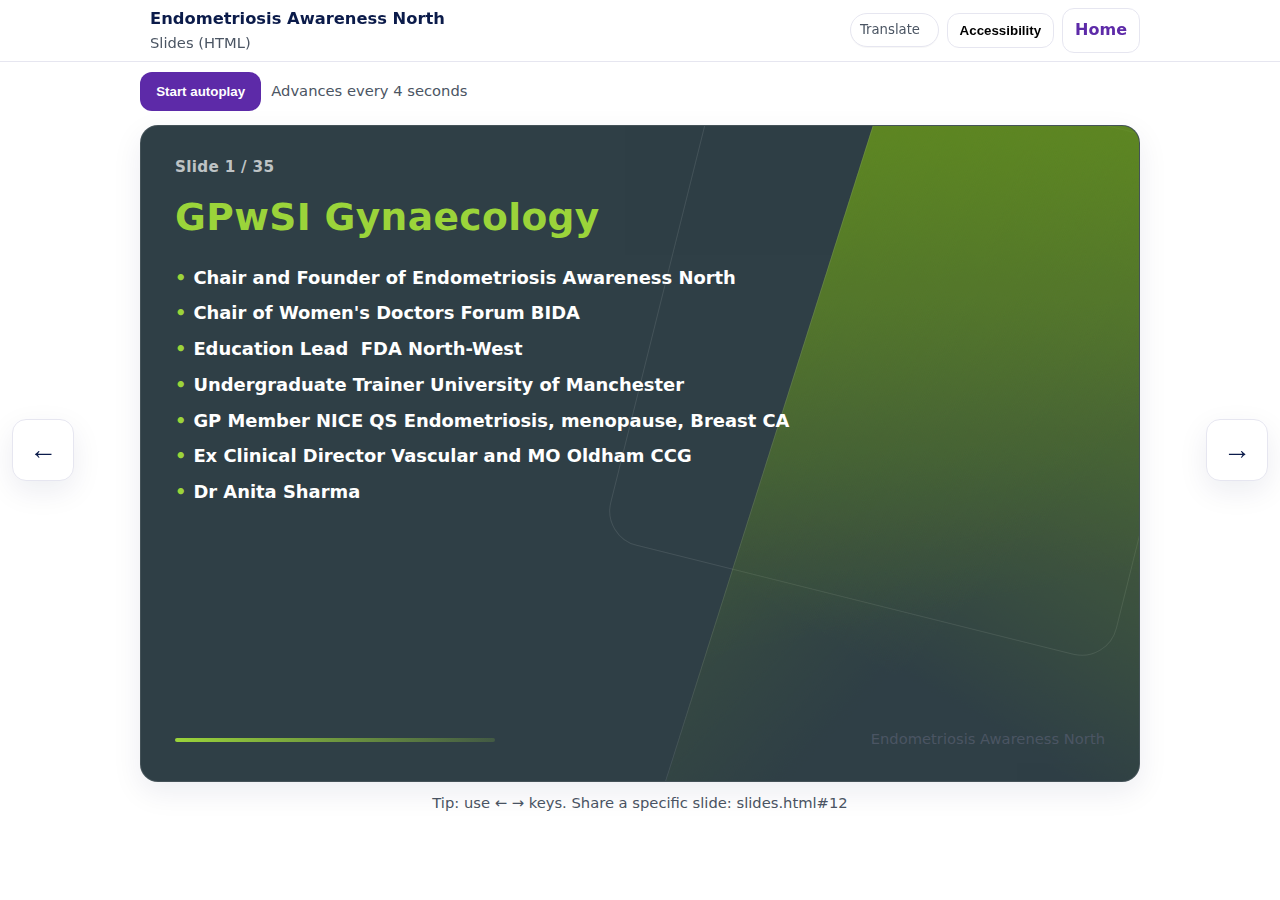
<file: slides.html>
<!doctype html>
<html lang="en" data-theme="light">
<head>
  <meta charset="utf-8" />
  <meta name="viewport" content="width=device-width,initial-scale=1" />
  <title>Slides — Endometriosis Awareness North</title>
  <link rel="stylesheet" href="styles.css" />
  <style>
  .topbar{
    position:sticky; top:0; z-index:60;
    background: color-mix(in srgb, var(--bg) 92%, transparent);
    backdrop-filter: blur(10px);
    border-bottom:1px solid var(--border);
  }
  .topbar .row{ display:flex; align-items:center; justify-content:space-between; gap:12px; padding:10px 0; }
  .deck{ padding: 14px 0 26px; }

  .slide{ display:none; }
  .slide.is-active{ display:block; }

  :root{
    --ppt-green: #7fb21a;
    --ppt-green-dark: #5e8f12;
    --ppt-slate: #2f3f46;
    --ppt-white: #ffffff;
    --ppt-text: #111111;
  }

  .slide-card{
    position:relative;
    background: var(--ppt-white);
    color: var(--ppt-text);
    border: 1px solid #dfe6da;
    border-radius: 18px;
    padding: 30px 34px;
    box-shadow: var(--shadow);
    max-width: 1060px;
    margin: 0 auto;
    min-height: 595px;
    overflow:hidden;
    display:flex;
    flex-direction:column;
  }

  .slide-card::after{
    content:"";
    position:absolute;
    top:-80px; right:-140px;
    width: 520px; height: 900px;
    background:
      linear-gradient(120deg, rgba(127,178,26,.20), rgba(127,178,26,0) 55%),
      linear-gradient(160deg, rgba(94,143,18,.45), rgba(94,143,18,0) 60%),
      linear-gradient(200deg, rgba(127,178,26,.55), rgba(127,178,26,0) 70%);
    transform: skewX(-10deg) rotate(8deg);
    border-left: 1px solid rgba(0,0,0,.08);
    opacity:.95;
    pointer-events:none;
  }

  .slide-card::before{
    content:"";
    position:absolute;
    inset:-40px -40px auto auto;
    width: 520px; height: 520px;
    border: 1px solid rgba(0,0,0,.06);
    transform: rotate(14deg);
    border-radius: 36px;
    pointer-events:none;
  }

  .slide-top{ display:flex; align-items:center; justify-content:space-between; gap:10px; margin:0 0 10px; position:relative; z-index:1; }
  .slide-num{ font-weight:800; color: rgba(0,0,0,.55); font-size:.95rem; letter-spacing:.02em; }

  .slide-card h2{
    margin: 6px 0 18px;
    font-size: clamp(1.6rem, 3vw, 2.35rem);
    letter-spacing: .01em;
    line-height: 1.12;
    color: var(--ppt-green);
    position:relative; z-index:1;
  }

  .slide-card p, .slide-card ul{ position:relative; z-index:1; }
  .slide-card p{ font-size:1.12rem; max-width:74ch; margin:0 0 14px; }
  .slide-card ul{ padding-left:0; margin:0; font-size:1.12rem; max-width:78ch; list-style:none; }
  .slide-card li{ margin:.5rem 0; padding-left:1.15rem; position:relative; font-weight:650; }
  .slide-card li::before{ content:"•"; position:absolute; left:0; color:var(--ppt-green); font-weight:900; }

  .slide-footer{
    margin-top:auto;
    padding-top: 16px;
    display:flex;
    align-items:center;
    justify-content:space-between;
    gap:10px;
    color: rgba(0,0,0,.55);
    font-size: .95rem;
    position:relative; z-index:1;
  }
  .slide-footer .line{
    flex:1; height:4px; border-radius:999px;
    background: linear-gradient(90deg, var(--ppt-green), rgba(127,178,26,.10));
    max-width: 320px;
  }

  .slide[data-slide="1"] .slide-card{
    background: var(--ppt-slate);
    color:#ffffff;
    border-color: rgba(255,255,255,.10);
  }
  .slide[data-slide="1"] .slide-card::after{
    border-left-color: rgba(255,255,255,.10);
    background:
      linear-gradient(120deg, rgba(127,178,26,.25), rgba(127,178,26,0) 55%),
      linear-gradient(160deg, rgba(94,143,18,.60), rgba(94,143,18,0) 60%),
      linear-gradient(200deg, rgba(127,178,26,.70), rgba(127,178,26,0) 70%);
  }
  .slide[data-slide="1"] .slide-card::before{ border-color: rgba(255,255,255,.10); }
  .slide[data-slide="1"] .slide-num{ color: rgba(255,255,255,.70); }
  .slide[data-slide="1"] h2{ color:#9bd43a; }
  .slide[data-slide="1"] p, .slide[data-slide="1"] li{ color:#ffffff; font-weight:700; }
  .slide[data-slide="1"] li::before{ color:#9bd43a; }
  .slide[data-slide="1"] .slide-footer{ color: rgba(255,255,255,.70); }
  .slide[data-slide="1"] .slide-footer .line{ background: linear-gradient(90deg, #9bd43a, rgba(155,212,58,.18)); }

  .controls{ display:flex; gap:10px; justify-content:center; flex-wrap:wrap; margin:14px 0 0; align-items:center; }
  .jump{ display:inline-flex; align-items:center; gap:8px; padding:.55rem .75rem; border-radius:12px; border:1px solid var(--border); background: color-mix(in srgb, var(--bg) 92%, #fff); }
  .jump label{ font-weight:800; color: var(--muted); font-size:.95rem; }
  .jump input{ width:72px; padding:.45rem .55rem; border-radius:10px; border:1px solid var(--border); background: transparent; color: var(--fg); font: inherit; }
  .kbdhint{ text-align:center; margin-top:10px; color: var(--muted); font-size:.92rem; }

  @media (max-width: 900px){ .slide-card{ padding: 22px 18px; min-height: 540px; } }
  @media (max-width: 640px){
    .topbar .row{ flex-wrap:wrap; }
    .pill{ width:100%; justify-content:space-between; }
    .jump input{ width:64px; }
    .slide-card{ min-height: 520px; }
  }

  /* Thinner top bar */
  .topbar .row{ padding: 6px 0; }
  .nav-actions{ display:flex; align-items:center; gap:8px; flex-wrap:wrap; justify-content:flex-end; }
  .nav-actions .pill{ padding:.35rem .55rem; }
  .nav-actions .btn{ padding:.55rem .75rem; }

  /* Autoplay control under navbar */
  .autoplay-bar{ display:flex; align-items:center; justify-content:flex-start; gap:10px; padding:10px 0 0; }
  @media (max-width: 640px){ .autoplay-bar{ flex-wrap:wrap; padding:8px 0 0; } }

  /* Side arrows fixed */
  .side-arrow{
    position: fixed;
    top: 50%;
    transform: translateY(-50%);
    z-index: 70;
    border: 1px solid var(--border);
    background: color-mix(in srgb, var(--bg) 88%, #fff);
    color: var(--fg);
    border-radius: 14px;
    padding: 14px 16px;
    font-size: 28px;
    cursor: pointer;
    box-shadow: var(--shadow);
  }
  .side-arrow.left{ left: 12px; }
  .side-arrow.right{ right: 12px; }
  .side-arrow:hover{ background: color-mix(in srgb, var(--brand) 7%, transparent); }
  .side-arrow:focus{ outline:3px solid var(--accent); outline-offset:2px; }
  @media (max-width: 520px){
    .side-arrow{ padding: 10px 12px; font-size: 22px; }
    .side-arrow.left{ left: 6px; }
    .side-arrow.right{ right: 6px; }
  }

  /* Modal */
  .modal-backdrop{
    position: fixed; inset: 0;
    background: rgba(0,0,0,.55);
    z-index: 90;
  }
  .modal{
    position: fixed; inset: 0;
    z-index: 100;
    display: grid;
    place-items: center;
    padding: 18px;
  }
  .modal-card{
    width: min(520px, 100%);
    background: var(--bg);
    color: var(--fg);
    border: 1px solid var(--border);
    border-radius: 18px;
    box-shadow: 0 24px 70px rgba(0,0,0,.25);
    overflow: hidden;
  }
  .modal-head{
    display:flex; align-items:center; justify-content:space-between;
    gap:10px;
    padding: 12px 14px;
    border-bottom: 1px solid var(--border);
    background: color-mix(in srgb, var(--bg) 92%, #fff);
  }
  .modal-head h3{ margin:0; font-size: 1.05rem; }
  .modal-body{ padding: 14px; display:grid; gap:12px; }
  .field{ display:grid; gap:6px; }
  .field select, .field input[type="range"]{ width:100%; }
  .field select{
    padding: .55rem .6rem;
    border-radius: 12px;
    border: 1px solid var(--border);
    background: transparent;
    color: var(--fg);
    font: inherit;
  }
  .toggles label{ display:flex; align-items:center; gap:10px; }
  .row{ display:flex; align-items:center; gap:10px; flex-wrap:wrap; }

</style>
</head>
<body>
<a class="skip-link" href="#deck">Skip to slides</a>
<div id="a11y-live" aria-live="polite" style="position:absolute;left:-9999px;top:auto;width:1px;height:1px;overflow:hidden;"></div>

<header class="topbar">
  <div class="wrap">
    <div class="row">
      <a class="brand" href="index.html">
        <span class="brand-badge" aria-hidden="true"></span>
        <div>
          <strong>Endometriosis Awareness North</strong>
          <div class="small">Slides (HTML)</div>
        </div>
      </a>

      <div class="nav-actions">
  <div class="pill" aria-label="Translate these slides">
    <span class="label">Translate</span>
    <span id="google_translate_element" aria-label="Google translate selector"></span>
  </div>
  <button class="btn" id="openA11y" type="button" aria-haspopup="dialog" aria-controls="a11yModal">Accessibility</button>
  <a class="btn" href="index.html">Home</a>
</div></div>
    </div>
  </div>
</header>

<!-- Autoplay (global slide control) -->
<div class="wrap autoplay-bar" aria-label="Slide autoplay controls">
  <button class="btn primary" id="autoBtn" type="button">Start autoplay</button>
  <span class="small">Advances every 4 seconds</span>
</div>

<!-- Side navigation (always visible) -->
<button class="side-arrow left" id="prevBtn" type="button" aria-label="Previous slide">←</button>
<button class="side-arrow right" id="nextBtn" type="button" aria-label="Next slide">→</button>

<!-- Accessibility modal (translation stays in the top bar) -->
<div class="modal-backdrop" id="a11yBackdrop" hidden></div>
<div class="modal" id="a11yModal" role="dialog" aria-modal="true" aria-labelledby="a11yTitle" hidden>
  <div class="modal-card">
    <div class="modal-head">
      <h3 id="a11yTitle">Accessibility</h3>
      <button class="btn" id="closeA11y" type="button" aria-label="Close accessibility panel">Close</button>
    </div>

    <div class="modal-body">
      <div class="field">
        <label for="themeSelect"><b>Theme</b></label>
        <select id="themeSelect" aria-label="Select theme">
          <option value="light">Light (purple/yellow)</option>
          <option value="dark">Dark</option>
          <option value="contrast">High contrast</option>
          <option value="dyslexia">Dyslexia (warm)</option>
        </select>
      </div>

      <div class="field">
        <label for="fontSizeRange"><b>Text size</b> <span class="small" id="fontSizeLabel">100%</span></label>
        <input id="fontSizeRange" type="range" min="90" max="150" step="5" value="100" />
      </div>

      <div class="field toggles">
        <label><input id="toggleReduceMotion" type="checkbox" /> Reduce motion</label>
        <label><input id="toggleUnderline" type="checkbox" /> Underline links</label>
        <label><input id="toggleReadable" type="checkbox" /> Readable mode</label>
      </div>
    </div>
  </div>
</div>


<main id="deck" class="wrap deck">
  <section class="slide" data-slide="1" aria-roledescription="slide" aria-label="Slide 1 of 35">
  <div class="slide-card">
    <div class="slide-top">
      <div class="slide-num">Slide 1 / 35</div>
    </div>
    <h2>GPwSI Gynaecology</h2>
    <ul>
<li>Chair and Founder of Endometriosis Awareness  North</li>
<li>Chair of Women's Doctors Forum BIDA</li>
<li>Education Lead  FDA North-West</li>
<li>Undergraduate Trainer University of Manchester</li>
<li>GP Member NICE QS Endometriosis, menopause, Breast CA</li>
<li>Ex Clinical Director Vascular and MO Oldham CCG</li>
<li>Dr Anita Sharma</li>
</ul>
    <div class="slide-footer" aria-hidden="true">
      <div class="line"></div>
      <div class="small">Endometriosis Awareness North</div>
    </div>
  </div>
</section>

<section class="slide" data-slide="2" aria-roledescription="slide" aria-label="Slide 2 of 35">
  <div class="slide-card">
    <div class="slide-top">
      <div class="slide-num">Slide 2 / 35</div>
    </div>
    <h2>MISSION STATEMENT</h2>
    <ul>
<li>ENDOMETRIOSIS     AWARENESS</li>
<li>NORTH CHARITY</li>
</ul>
    <div data-images="true" style="margin-top:14px; display:flex; justify-content:center;">
      <img src="slide%20images/slide2.png" alt="Slide 2 image 1" loading="lazy" style="max-width:100%; max-height:410px; width:auto; height:auto; border-radius:12px; border:1px solid rgba(0,0,0,.08); box-shadow:0 10px 24px rgba(0,0,0,.10);"/>
    </div>


    <div class="slide-footer" aria-hidden="true">
      <div class="line"></div>
      <div class="small">Endometriosis Awareness North</div>
    </div>
  </div>
</section>

<section class="slide" data-slide="3" aria-roledescription="slide" aria-label="Slide 3 of 35">
  <div class="slide-card">
    <div class="slide-top">
      <div class="slide-num">Slide 3 / 35</div>
    </div>
    <h2>Women’s Health Strategy for England Published</h2>
    <ul>
<li>December 2021</li>
<li>PROMOTE GOOD HEALTH</li>
<li>PREVENT NEGATIVE HEALTH OUTCOME</li>
<li>RESTORE HEALTH &WELL BEING</li>
</ul>
    <div data-images="true" style="margin-top:14px; display:flex; justify-content:center;">
      <img src="slide%20images/slide%203.jpg" alt="Slide 3 image 1" loading="lazy" style="max-width:100%; max-height:410px; width:auto; height:auto; border-radius:12px; border:1px solid rgba(0,0,0,.08); box-shadow:0 10px 24px rgba(0,0,0,.10);"/>
    </div>


    <div class="slide-footer" aria-hidden="true">
      <div class="line"></div>
      <div class="small">Endometriosis Awareness North</div>
    </div>
  </div>
</section>

<section class="slide" data-slide="4" aria-roledescription="slide" aria-label="Slide 4 of 35">
  <div class="slide-card">
    <div class="slide-top">
      <div class="slide-num">Slide 4 / 35</div>
    </div>
    <h2>ENDOMETRIOSIS:</h2>
    <ul>
<li>Is a condition characterized by the presence</li>
<li>of</li>
<li>TISSUE RESEMBLING ENDOMETRIUM</li>
<li>OUTSIDE OF THE UTERUS</li>
<li>WHAT</li>
<li>IS</li>
<li>ENDOMETRIOSIS</li>
</ul>
    <div data-images="true" style="margin-top:14px; display:flex; justify-content:center;">
      <img src="slide%20images/slide%204.png" alt="Slide 4 image 1" loading="lazy" style="max-width:100%; max-height:410px; width:auto; height:auto; border-radius:12px; border:1px solid rgba(0,0,0,.08); box-shadow:0 10px 24px rgba(0,0,0,.10);"/>
    </div>


    <div class="slide-footer" aria-hidden="true">
      <div class="line"></div>
      <div class="small">Endometriosis Awareness North</div>
    </div>
  </div>
</section>

<section class="slide" data-slide="5" aria-roledescription="slide" aria-label="Slide 5 of 35">
  <div class="slide-card">
    <div class="slide-top">
      <div class="slide-num">Slide 5 / 35</div>
    </div>
    <h2>DIAGNOSIS</h2>
    <ul>
<li>Suspected Endometriosis in Women</li>
<li>(including young women aged 17 and under)</li>
<li>presenting with 1 or more of the following symptoms and signs:</li>
<li>Chronic pelvic pain</li>
<li>Dysmenorrhoea</li>
<li>Deep pain during or after Sex</li>
<li>GI symptoms</li>
<li>Urinary symptoms</li>
<li>Infertility</li>
</ul>
    <div data-images="true" style="margin-top:14px; display:flex; justify-content:center;">
      <img src="slide%20images/slide%205.jpg" alt="Slide 5 image 1" loading="lazy" style="max-width:100%; max-height:410px; width:auto; height:auto; border-radius:12px; border:1px solid rgba(0,0,0,.08); box-shadow:0 10px 24px rgba(0,0,0,.10);"/>
    </div>


    <div class="slide-footer" aria-hidden="true">
      <div class="line"></div>
      <div class="small">Endometriosis Awareness North</div>
    </div>
  </div>
</section>

<section class="slide" data-slide="6" aria-roledescription="slide" aria-label="Slide 6 of 35">
  <div class="slide-card">
    <div class="slide-top">
      <div class="slide-num">Slide 6 / 35</div>
    </div>
    <h2>Slide 6</h2>
    <div data-images="true" style="margin-top:14px; display:flex; justify-content:center;">
      <img src="slide%20images/slide%206.jpg" alt="Slide 6 image 1" loading="lazy" style="max-width:100%; max-height:410px; width:auto; height:auto; border-radius:12px; border:1px solid rgba(0,0,0,.08); box-shadow:0 10px 24px rgba(0,0,0,.10);"/>
    </div>


    
    <div class="slide-footer" aria-hidden="true">
      <div class="line"></div>
      <div class="small">Endometriosis Awareness North</div>
    </div>
  </div>
</section>

<section class="slide" data-slide="7" aria-roledescription="slide" aria-label="Slide 7 of 35">
  <div class="slide-card">
    <div class="slide-top">
      <div class="slide-num">Slide 7 / 35</div>
    </div>
    <h2>ENDOMETRIOSIS</h2>
    <ul>
<li>or</li>
<li>MENSTRUAL CRAMP</li>
</ul>
    <div data-images="true" style="margin-top:14px; display:flex; justify-content:center;">
      <img src="slide%20images/slide%207.jpg" alt="Slide 7 image 1" loading="lazy" style="max-width:100%; max-height:410px; width:auto; height:auto; border-radius:12px; border:1px solid rgba(0,0,0,.08); box-shadow:0 10px 24px rgba(0,0,0,.10);"/>
    </div>


    <div class="slide-footer" aria-hidden="true">
      <div class="line"></div>
      <div class="small">Endometriosis Awareness North</div>
    </div>
  </div>
</section>

<section class="slide" data-slide="8" aria-roledescription="slide" aria-label="Slide 8 of 35">
  <div class="slide-card">
    <div class="slide-top">
      <div class="slide-num">Slide 8 / 35</div>
    </div>
    <h2>Persisting pain during period</h2>
    <ul>
<li>Severe enough to interfere with normal activities</li>
<li>Lasting longer than 2-3 days</li>
</ul>
    <div data-images="true" style="margin-top:14px; display:flex; justify-content:center;">
      <img src="slide%20images/slide%208.jpg" alt="Slide 8 image 1" loading="lazy" style="max-width:100%; max-height:410px; width:auto; height:auto; border-radius:12px; border:1px solid rgba(0,0,0,.08); box-shadow:0 10px 24px rgba(0,0,0,.10);"/>
    </div>


    <div class="slide-footer" aria-hidden="true">
      <div class="line"></div>
      <div class="small">Endometriosis Awareness North</div>
    </div>
  </div>
</section>

<section class="slide" data-slide="9" aria-roledescription="slide" aria-label="Slide 9 of 35">
  <div class="slide-card">
    <div class="slide-top">
      <div class="slide-num">Slide 9 / 35</div>
    </div>
    <h2>SPREAD</h2>
    <div data-images="true" style="margin-top:14px; display:flex; justify-content:center;">
      <img src="slide%20images/slide%209.jpg" alt="Slide 9 image 1" loading="lazy" style="max-width:100%; max-height:410px; width:auto; height:auto; border-radius:12px; border:1px solid rgba(0,0,0,.08); box-shadow:0 10px 24px rgba(0,0,0,.10);"/>
    </div>


    
    <div class="slide-footer" aria-hidden="true">
      <div class="line"></div>
      <div class="small">Endometriosis Awareness North</div>
    </div>
  </div>
</section>

<section class="slide" data-slide="10" aria-roledescription="slide" aria-label="Slide 10 of 35">
  <div class="slide-card">
    <div class="slide-top">
      <div class="slide-num">Slide 10 / 35</div>
    </div>
    <h2>ENDOMETRIOSIS LUNG</h2>
    <p>26-year-old Coughing Up Blood</p>
    <div data-images="true" style="margin-top:14px; display:flex; justify-content:center;">
      <img src="slide%20images/slide10.png" alt="Slide 10 image 1" loading="lazy" style="max-width:100%; max-height:410px; width:auto; height:auto; border-radius:12px; border:1px solid rgba(0,0,0,.08); box-shadow:0 10px 24px rgba(0,0,0,.10);"/>
    </div>


    <div class="slide-footer" aria-hidden="true">
      <div class="line"></div>
      <div class="small">Endometriosis Awareness North</div>
    </div>
  </div>
</section>

<section class="slide" data-slide="11" aria-roledescription="slide" aria-label="Slide 11 of 35">
  <div class="slide-card">
    <div class="slide-top">
      <div class="slide-num">Slide 11 / 35</div>
    </div>
    <h2>FACTS</h2>
    <ul>
<li>Endometriosis is estimated to affect</li>
<li>1.5 MILLION WOMEN in the UK</li>
<li>Globally , it affects 190 MILLION WOMEN</li>
<li>It takes on average 7.5 YEARS to make a diagnosis</li>
<li>27 is the average age when a woman is first diagnosed with endometriosis</li>
</ul>
    <div data-images="true" style="margin-top:14px; display:flex; gap:14px; justify-content:center; align-items:center; flex-wrap:wrap;">
      <img src="slide%20images/slide%2011.png" alt="Slide 11 image 1" loading="lazy" style="max-width:calc(50% - 10px); max-height:330px; width:auto; height:auto; border-radius:12px; border:1px solid rgba(0,0,0,.08); box-shadow:0 10px 24px rgba(0,0,0,.10);"/>
      <img src="slide%20images/alide%2011-2.jpg" alt="Slide 11 image 2" loading="lazy" style="max-width:calc(50% - 10px); max-height:330px; width:auto; height:auto; border-radius:12px; border:1px solid rgba(0,0,0,.08); box-shadow:0 10px 24px rgba(0,0,0,.10);"/>
    </div>


    <div class="slide-footer" aria-hidden="true">
      <div class="line"></div>
      <div class="small">Endometriosis Awareness North</div>
    </div>
  </div>
</section>

<section class="slide" data-slide="12" aria-roledescription="slide" aria-label="Slide 12 of 35">
  <div class="slide-card">
    <div class="slide-top">
      <div class="slide-num">Slide 12 / 35</div>
    </div>
    <h2>FACTS</h2>
    <ul>
<li>Difficulty Conceiving can occur In 30 - 50 % of Cases</li>
<li>It can have a significant Impact on the:</li>
<li>Diagnosis for Endometriosis is Appallingly Slow</li>
<li>Research</li>
<li>Mental Health Support For Victims</li>
<li>PHYSICAL,</li>
<li>MENTAL,</li>
<li>PSYCHOLOGICAL</li>
<li>SOCIAL</li>
</ul>
    <div class="slide-footer" aria-hidden="true">
      <div class="line"></div>
      <div class="small">Endometriosis Awareness North</div>
    </div>
  </div>
</section>

<section class="slide" data-slide="13" aria-roledescription="slide" aria-label="Slide 13 of 35">
  <div class="slide-card">
    <div class="slide-top">
      <div class="slide-num">Slide 13 / 35</div>
    </div>
    <h2>Why Is The CARE POOR IN The UK</h2>
    <ul>
<li>The Stigma associated with discussing period problems and painful sex</li>
<li>Lack of awareness of symptoms and not seeking early help from GP</li>
<li>Lack of Specialist Support</li>
<li>GP’s Lack of Awareness and Training</li>
<li>Poor Training</li>
</ul>
    <div class="slide-footer" aria-hidden="true">
      <div class="line"></div>
      <div class="small">Endometriosis Awareness North</div>
    </div>
  </div>
</section>

<section class="slide" data-slide="14" aria-roledescription="slide" aria-label="Slide 14 of 35">
  <div class="slide-card">
    <div class="slide-top">
      <div class="slide-num">Slide 14 / 35</div>
    </div>
    <h2>Slide 14</h2>
    <div data-images="true" style="margin-top:14px; display:flex; justify-content:center;">
      <img src="slide%20images/slide%2014.png" alt="Slide 14 image 1" loading="lazy" style="max-width:100%; max-height:410px; width:auto; height:auto; border-radius:12px; border:1px solid rgba(0,0,0,.08); box-shadow:0 10px 24px rgba(0,0,0,.10);"/>
    </div>


    
    <div class="slide-footer" aria-hidden="true">
      <div class="line"></div>
      <div class="small">Endometriosis Awareness North</div>
    </div>
  </div>
</section>

<section class="slide" data-slide="15" aria-roledescription="slide" aria-label="Slide 15 of 35">
  <div class="slide-card">
    <div class="slide-top">
      <div class="slide-num">Slide 15 / 35</div>
    </div>
    <h2>NCEPOD REPORT</h2>
    <ul>
<li>11.7.2024</li>
<li>LACK OF ENDOMETRIOSIS PATHWAY</li>
<li>AND</li>
<li>POOR SYMPTOM RECOGNITION</li>
<li>HINDER CARE</li>
<li>Many Drs including Gynaecologists still believe a painful period is normal</li>
</ul>
    <div data-images="true" style="margin-top:14px; display:flex; justify-content:center;">
      <img src="slide%20images/slide%2015.png" alt="Slide 15 image 1" loading="lazy" style="max-width:100%; max-height:410px; width:auto; height:auto; border-radius:12px; border:1px solid rgba(0,0,0,.08); box-shadow:0 10px 24px rgba(0,0,0,.10);"/>
    </div>


    <div class="slide-footer" aria-hidden="true">
      <div class="line"></div>
      <div class="small">Endometriosis Awareness North</div>
    </div>
  </div>
</section>

<section class="slide" data-slide="16" aria-roledescription="slide" aria-label="Slide 16 of 35">
  <div class="slide-card">
    <div class="slide-top">
      <div class="slide-num">Slide 16 / 35</div>
    </div>
    <h2>Role of Primary care</h2>
    <ul>
<li>16</li>
<li>SEE YOUR GP</li>
</ul>
    <div class="slide-footer" aria-hidden="true">
      <div class="line"></div>
      <div class="small">Endometriosis Awareness North</div>
    </div>
  </div>
</section>

<section class="slide" data-slide="17" aria-roledescription="slide" aria-label="Slide 17 of 35">
  <div class="slide-card">
    <div class="slide-top">
      <div class="slide-num">Slide 17 / 35</div>
    </div>
    <h2>ENDOMETRIOSIS RESEARCH AT UNIVERSITY OF MANCHESTER IRAS 294763</h2>
    <ul>
<li>Professor Kay Marshall</li>
<li>Miss Gaity Ahmad</li>
<li>Harriet Lamb</li>
<li>Prof. A Miller</li>
<li>Alberto Salari</li>
<li>Sarah Herrick</li>
<li>Dr D Fletcher</li>
<li>Dr Jessica Traynor</li>
</ul>
    <div data-images="true" style="margin-top:14px; display:flex; justify-content:center;">
      <img src="slide%20images/slide%2017.jpg" alt="Slide 17 image 1" loading="lazy" style="max-width:100%; max-height:410px; width:auto; height:auto; border-radius:12px; border:1px solid rgba(0,0,0,.08); box-shadow:0 10px 24px rgba(0,0,0,.10);"/>
    </div>


    <div class="slide-footer" aria-hidden="true">
      <div class="line"></div>
      <div class="small">Endometriosis Awareness North</div>
    </div>
  </div>
</section>

<section class="slide" data-slide="18" aria-roledescription="slide" aria-label="Slide 18 of 35">
  <div class="slide-card">
    <div class="slide-top">
      <div class="slide-num">Slide 18 / 35</div>
    </div>
    <h2>Slide 18</h2>
    <div data-images="true" style="margin-top:14px; display:flex; gap:14px; justify-content:center; align-items:center; flex-wrap:wrap;">
      <img src="slide%20images/slide%2018-1.jpg" alt="Slide 18 image 1" loading="lazy" style="max-width:calc(50% - 10px); max-height:330px; width:auto; height:auto; border-radius:12px; border:1px solid rgba(0,0,0,.08); box-shadow:0 10px 24px rgba(0,0,0,.10);"/>
      <img src="slide%20images/slide18%20-2.jpg" alt="Slide 18 image 2" loading="lazy" style="max-width:calc(50% - 10px); max-height:330px; width:auto; height:auto; border-radius:12px; border:1px solid rgba(0,0,0,.08); box-shadow:0 10px 24px rgba(0,0,0,.10);"/>
    </div>


    
    <div class="slide-footer" aria-hidden="true">
      <div class="line"></div>
      <div class="small">Endometriosis Awareness North</div>
    </div>
  </div>
</section>

<section class="slide" data-slide="19" aria-roledescription="slide" aria-label="Slide 19 of 35">
  <div class="slide-card">
    <div class="slide-top">
      <div class="slide-num">Slide 19 / 35</div>
    </div>
    <h2>THANK YOU</h2>
    <ul>
<li>Thank you for attending this Endometriosis Awareness Session</li>
<li>If you require any further information our Contact Details</li>
</ul>
    <div class="slide-footer" aria-hidden="true">
      <div class="line"></div>
      <div class="small">Endometriosis Awareness North</div>
    </div>
  </div>
</section>

<section class="slide" data-slide="20" aria-roledescription="slide" aria-label="Slide 20 of 35">
  <div class="slide-card">
    <div class="slide-top">
      <div class="slide-num">Slide 20 / 35</div>
    </div>
    <h2>BOOKS BY Dr.ANITA SHARMA</h2>
    <div data-images="true" style="margin-top:14px; display:flex; gap:14px; justify-content:center; align-items:center; flex-wrap:wrap;">
      <img src="slide%20images/slide20-1.png" alt="Slide 20 image 1" loading="lazy" style="flex:1 1 300px; max-width:calc(33.333% - 10px); max-height:250px; width:auto; height:auto; border-radius:12px; border:1px solid rgba(0,0,0,.08); box-shadow:0 10px 24px rgba(0,0,0,.10);"/>
      <img src="slide%20images/slide20-2.png" alt="Slide 20 image 2" loading="lazy" style="flex:1 1 300px; max-width:calc(33.333% - 10px); max-height:250px; width:auto; height:auto; border-radius:12px; border:1px solid rgba(0,0,0,.08); box-shadow:0 10px 24px rgba(0,0,0,.10);"/>
      <img src="slide%20images/slide20-3.jpg" alt="Slide 20 image 3" loading="lazy" style="flex:1 1 300px; max-width:calc(33.333% - 10px); max-height:250px; width:auto; height:auto; border-radius:12px; border:1px solid rgba(0,0,0,.08); box-shadow:0 10px 24px rgba(0,0,0,.10);"/>
    </div>


    
    <div class="slide-footer" aria-hidden="true">
      <div class="line"></div>
      <div class="small">Endometriosis Awareness North</div>
    </div>
  </div>
</section>

<section class="slide" data-slide="21" aria-roledescription="slide" aria-label="Slide 21 of 35">
  <div class="slide-card">
    <div class="slide-top">
      <div class="slide-num">Slide 21 / 35</div>
    </div>
    <h2>FIRST BMA PRIZE 1995</h2>
    <div data-images="true" style="margin-top:14px; display:flex; justify-content:center;">
      <img src="slide%20images/slide21.jpg" alt="Slide 21 image 1" loading="lazy" style="max-width:100%; max-height:410px; width:auto; height:auto; border-radius:12px; border:1px solid rgba(0,0,0,.08); box-shadow:0 10px 24px rgba(0,0,0,.10);"/>
    </div>


    
    <div class="slide-footer" aria-hidden="true">
      <div class="line"></div>
      <div class="small">Endometriosis Awareness North</div>
    </div>
  </div>
</section>

<section class="slide" data-slide="22" aria-roledescription="slide" aria-label="Slide 22 of 35">
  <div class="slide-card">
    <div class="slide-top">
      <div class="slide-num">Slide 22 / 35</div>
    </div>
    <h2>Slide 22</h2>
    <div data-images="true" style="margin-top:14px; display:flex; justify-content:center;">
      <img src="slide%20images/slide22.png" alt="Slide 22 image 1" loading="lazy" style="max-width:100%; max-height:410px; width:auto; height:auto; border-radius:12px; border:1px solid rgba(0,0,0,.08); box-shadow:0 10px 24px rgba(0,0,0,.10);"/>
    </div>


    
    <div class="slide-footer" aria-hidden="true">
      <div class="line"></div>
      <div class="small">Endometriosis Awareness North</div>
    </div>
  </div>
</section>

<section class="slide" data-slide="23" aria-roledescription="slide" aria-label="Slide 23 of 35">
  <div class="slide-card">
    <div class="slide-top">
      <div class="slide-num">Slide 23 / 35</div>
    </div>
    <h2>Slide 23</h2>
    <div data-images="true" style="margin-top:14px; display:flex; justify-content:center;">
      <img src="slide%20images/slide23.png" alt="Slide 23 image 1" loading="lazy" style="max-width:100%; max-height:410px; width:auto; height:auto; border-radius:12px; border:1px solid rgba(0,0,0,.08); box-shadow:0 10px 24px rgba(0,0,0,.10);"/>
    </div>


    
    <div class="slide-footer" aria-hidden="true">
      <div class="line"></div>
      <div class="small">Endometriosis Awareness North</div>
    </div>
  </div>
</section>

<section class="slide" data-slide="24" aria-roledescription="slide" aria-label="Slide 24 of 35">
  <div class="slide-card">
    <div class="slide-top">
      <div class="slide-num">Slide 24 / 35</div>
    </div>
    <h2>ENDOMETRIOSIS CHARITY 5K WALK</h2>
    <ul>
<li>20.3.2022</li>
<li>https://endometriosisawarenessnorth.com/</li>
</ul>
    <div data-images="true" style="margin-top:14px; display:flex; gap:14px; justify-content:center; align-items:center; flex-wrap:wrap;">
      <img src="slide%20images/slide24-1.jpg" alt="Slide 24 image 1" loading="lazy" style="flex:1 1 300px; max-width:calc(33.333% - 10px); max-height:250px; width:auto; height:auto; border-radius:12px; border:1px solid rgba(0,0,0,.08); box-shadow:0 10px 24px rgba(0,0,0,.10);"/>
      <img src="slide%20images/slide24-2.jpg" alt="Slide 24 image 2" loading="lazy" style="flex:1 1 300px; max-width:calc(33.333% - 10px); max-height:250px; width:auto; height:auto; border-radius:12px; border:1px solid rgba(0,0,0,.08); box-shadow:0 10px 24px rgba(0,0,0,.10);"/>
      <img src="slide%20images/slide24-3.jpg" alt="Slide 24 image 3" loading="lazy" style="flex:1 1 300px; max-width:calc(33.333% - 10px); max-height:250px; width:auto; height:auto; border-radius:12px; border:1px solid rgba(0,0,0,.08); box-shadow:0 10px 24px rgba(0,0,0,.10);"/>
    </div>


    <div class="slide-footer" aria-hidden="true">
      <div class="line"></div>
      <div class="small">Endometriosis Awareness North</div>
    </div>
  </div>
</section>

<section class="slide" data-slide="25" aria-roledescription="slide" aria-label="Slide 25 of 35">
  <div class="slide-card">
    <div class="slide-top">
      <div class="slide-num">Slide 25 / 35</div>
    </div>
    <h2>ENDOMETRIOSIS AWARENESS EVENT</h2>
    <p>1st July 2022</p>
    <div data-images="true" style="margin-top:14px; display:flex; justify-content:center;">
      <img src="slide%20images/slide25.png" alt="Slide 25 image 1" loading="lazy" style="max-width:100%; max-height:410px; width:auto; height:auto; border-radius:12px; border:1px solid rgba(0,0,0,.08); box-shadow:0 10px 24px rgba(0,0,0,.10);"/>
    </div>


    <div class="slide-footer" aria-hidden="true">
      <div class="line"></div>
      <div class="small">Endometriosis Awareness North</div>
    </div>
  </div>
</section>

<section class="slide" data-slide="26" aria-roledescription="slide" aria-label="Slide 26 of 35">
  <div class="slide-card">
    <div class="slide-top">
      <div class="slide-num">Slide 26 / 35</div>
    </div>
    <h2>WALK IN QUEEN’S PARK 9.3.2024</h2>
    <div data-images="true" style="margin-top:14px; display:flex; gap:14px; justify-content:center; align-items:center; flex-wrap:wrap;">
      <img src="slide%20images/slide%2026-1.jpg" alt="Slide 26 image 1" loading="lazy" style="max-width:calc(50% - 10px); max-height:330px; width:auto; height:auto; border-radius:12px; border:1px solid rgba(0,0,0,.08); box-shadow:0 10px 24px rgba(0,0,0,.10);"/>
      <img src="slide%20images/slide26-2.jpg" alt="Slide 26 image 2" loading="lazy" style="max-width:calc(50% - 10px); max-height:330px; width:auto; height:auto; border-radius:12px; border:1px solid rgba(0,0,0,.08); box-shadow:0 10px 24px rgba(0,0,0,.10);"/>
    </div>


    
    <div class="slide-footer" aria-hidden="true">
      <div class="line"></div>
      <div class="small">Endometriosis Awareness North</div>
    </div>
  </div>
</section>

<section class="slide" data-slide="27" aria-roledescription="slide" aria-label="Slide 27 of 35">
  <div class="slide-card">
    <div class="slide-top">
      <div class="slide-num">Slide 27 / 35</div>
    </div>
    <h2>WALK IN OLDHAM TO RAISE AWARENESS 6.7.2024</h2>
    <p>OLDHAM WALK</p>
    <div data-images="true" style="margin-top:14px; display:flex; gap:14px; justify-content:center; align-items:center; flex-wrap:wrap;">
      <img src="slide%20images/slide27-1.jpg" alt="Slide 27 image 1" loading="lazy" style="max-width:calc(50% - 10px); max-height:330px; width:auto; height:auto; border-radius:12px; border:1px solid rgba(0,0,0,.08); box-shadow:0 10px 24px rgba(0,0,0,.10);"/>
      <img src="slide%20images/slide27-2.jpg" alt="Slide 27 image 2" loading="lazy" style="max-width:calc(50% - 10px); max-height:330px; width:auto; height:auto; border-radius:12px; border:1px solid rgba(0,0,0,.08); box-shadow:0 10px 24px rgba(0,0,0,.10);"/>
    </div>


    <div class="slide-footer" aria-hidden="true">
      <div class="line"></div>
      <div class="small">Endometriosis Awareness North</div>
    </div>
  </div>
</section>

<section class="slide" data-slide="28" aria-roledescription="slide" aria-label="Slide 28 of 35">
  <div class="slide-card">
    <div class="slide-top">
      <div class="slide-num">Slide 28 / 35</div>
    </div>
    <h2>ROCHDALE PRIDE    EVENT</h2>
    <p>13.7.2024</p>
    <div data-images="true" style="margin-top:14px; display:flex; gap:14px; justify-content:center; align-items:center; flex-wrap:wrap;">
      <img src="slide%20images/slide28-1.jpg" alt="Slide 28 image 1" loading="lazy" style="max-width:calc(50% - 10px); max-height:330px; width:auto; height:auto; border-radius:12px; border:1px solid rgba(0,0,0,.08); box-shadow:0 10px 24px rgba(0,0,0,.10);"/>
      <img src="slide%20images/slide28-2.jpg" alt="Slide 28 image 2" loading="lazy" style="max-width:calc(50% - 10px); max-height:330px; width:auto; height:auto; border-radius:12px; border:1px solid rgba(0,0,0,.08); box-shadow:0 10px 24px rgba(0,0,0,.10);"/>
    </div>


    <div class="slide-footer" aria-hidden="true">
      <div class="line"></div>
      <div class="small">Endometriosis Awareness North</div>
    </div>
  </div>
</section>

<section class="slide" data-slide="29" aria-roledescription="slide" aria-label="Slide 29 of 35">
  <div class="slide-card">
    <div class="slide-top">
      <div class="slide-num">Slide 29 / 35</div>
    </div>
    <h2>DERBY HIGH SCHOOL 26.3.2024</h2>
    <div data-images="true" style="margin-top:14px; display:flex; gap:14px; justify-content:center; align-items:center; flex-wrap:wrap;">
      <img src="slide%20images/slide29-1.jpg" alt="Slide 29 image 1" loading="lazy" style="max-width:calc(50% - 10px); max-height:330px; width:auto; height:auto; border-radius:12px; border:1px solid rgba(0,0,0,.08); box-shadow:0 10px 24px rgba(0,0,0,.10);"/>
      <img src="slide%20images/slide29-2.jpg" alt="Slide 29 image 2" loading="lazy" style="max-width:calc(50% - 10px); max-height:330px; width:auto; height:auto; border-radius:12px; border:1px solid rgba(0,0,0,.08); box-shadow:0 10px 24px rgba(0,0,0,.10);"/>
    </div>


    
    <div class="slide-footer" aria-hidden="true">
      <div class="line"></div>
      <div class="small">Endometriosis Awareness North</div>
    </div>
  </div>
</section>

<section class="slide" data-slide="30" aria-roledescription="slide" aria-label="Slide 30 of 35">
  <div class="slide-card">
    <div class="slide-top">
      <div class="slide-num">Slide 30 / 35</div>
    </div>
    <h2>COFFEE MORNING 14.9.2024</h2>
    <div data-images="true" style="margin-top:14px; display:flex; gap:14px; justify-content:center; align-items:center; flex-wrap:wrap;">
      <img src="slide%20images/slide30-1.jpg" alt="Slide 30 image 1" loading="lazy" style="max-width:calc(50% - 10px); max-height:330px; width:auto; height:auto; border-radius:12px; border:1px solid rgba(0,0,0,.08); box-shadow:0 10px 24px rgba(0,0,0,.10);"/>
      <img src="slide%20images/slide30-2.jpg" alt="Slide 30 image 2" loading="lazy" style="max-width:calc(50% - 10px); max-height:330px; width:auto; height:auto; border-radius:12px; border:1px solid rgba(0,0,0,.08); box-shadow:0 10px 24px rgba(0,0,0,.10);"/>
    </div>


    
    <div class="slide-footer" aria-hidden="true">
      <div class="line"></div>
      <div class="small">Endometriosis Awareness North</div>
    </div>
  </div>
</section>

<section class="slide" data-slide="31" aria-roledescription="slide" aria-label="Slide 31 of 35">
  <div class="slide-card">
    <div class="slide-top">
      <div class="slide-num">Slide 31 / 35</div>
    </div>
    <h2>WALK HOLLINGWORTH LAKE</h2>
    <p>22.3.2025</p>
    <div data-images="true" style="margin-top:14px; display:flex; justify-content:center;">
      <img src="slide%20images/slide31.jpg" alt="Slide 31 image 1" loading="lazy" style="max-width:100%; max-height:410px; width:auto; height:auto; border-radius:12px; border:1px solid rgba(0,0,0,.08); box-shadow:0 10px 24px rgba(0,0,0,.10);"/>
    </div>


    <div class="slide-footer" aria-hidden="true">
      <div class="line"></div>
      <div class="small">Endometriosis Awareness North</div>
    </div>
  </div>
</section>

<section class="slide" data-slide="32" aria-roledescription="slide" aria-label="Slide 32 of 35">
  <div class="slide-card">
    <div class="slide-top">
      <div class="slide-num">Slide 32 / 35</div>
    </div>
    <h2>PERIOD POVERTY PROJECT</h2>
    <div data-images="true" style="margin-top:14px; display:flex; justify-content:center;">
      <img src="slide%20images/slide32.jpg" alt="Slide 32 image 1" loading="lazy" style="max-width:100%; max-height:410px; width:auto; height:auto; border-radius:12px; border:1px solid rgba(0,0,0,.08); box-shadow:0 10px 24px rgba(0,0,0,.10);"/>
    </div>


    
    <div class="slide-footer" aria-hidden="true">
      <div class="line"></div>
      <div class="small">Endometriosis Awareness North</div>
    </div>
  </div>
</section>

<section class="slide" data-slide="33" aria-roledescription="slide" aria-label="Slide 33 of 35">
  <div class="slide-card">
    <div class="slide-top">
      <div class="slide-num">Slide 33 / 35</div>
    </div>
    <h2>GYNAE CLINIC ROH</h2>
    
    <div class="slide-footer" aria-hidden="true">
      <div class="line"></div>
      <div class="small">Endometriosis Awareness North</div>
    </div>
  </div>
</section>

<section class="slide" data-slide="34" aria-roledescription="slide" aria-label="Slide 34 of 35">
  <div class="slide-card">
    <div class="slide-top">
      <div class="slide-num">Slide 34 / 35</div>
    </div>
    <h2>Support the Endometriosis Awareness North by visiting www.endometriosisawarenessnorth.com</h2>
    <ul>
<li>This site includes information on the signs and symptoms of endometriosis</li>
<li>Charity Number</li>
<li>We are registered with The Charity Commission. Our Charity number is 1212676.</li>
<li>Contact the Charity at:</li>
</ul>
    <div class="slide-footer" aria-hidden="true">
      <div class="line"></div>
      <div class="small">Endometriosis Awareness North</div>
    </div>
  </div>
</section>

<section class="slide" data-slide="35" aria-roledescription="slide" aria-label="Slide 35 of 35">
  <div class="slide-card">
    <div class="slide-top">
      <div class="slide-num">Slide 35 / 35</div>
    </div>
    <h2>ENDOMETRIOSIS AWARENESS</h2>
    <ul>
<li>NORTH</li>
<li>TEAM MEMBERS</li>
<li>Dr Anita Sharma</li>
<li>Chair and Founder of Endometriosis Awareness North  Charity</li>
<li>Melanie Banks</li>
<li>Secretary and Campaign Ambassador</li>
<li>Lucy Bowker and Courtney Ormrod</li>
<li>Campaign Ambassadors</li>
<li>Kenneth Ma</li>
<li>Consultant Gynaecologist St Mary’s Hospital, specialist in severe endometriosis, advanced laparoscopic surgery,  BSGE accredited surgeons in Endometriosis Centre.</li>
<li>Gaity Ahmad</li>
<li>Consultant Gynaecologist and obstetrician ROH  specialist in Endometriosis</li>
<li>Andrew Pickersgill</li>
<li>Consultant Gynaecologist and obstetrician Alexandra Hospital specialist in Endometriosis</li>
<li>Margaret Heywood and Susan Richardson</li>
<li>School and College Education about period health</li>
<li>Caroline Yates</li>
<li>Treasurer</li>
<li>Peter Gibson</li>
<li>PR and communications</li>
<li>Janet Kennett</li>
<li>Fundraiser</li>
<li>Dr Ken Ma  and Francine Jury</li>
<li>Additional Members</li>
</ul>
    <div class="slide-footer" aria-hidden="true">
      <div class="line"></div>
      <div class="small">Endometriosis Awareness North</div>
    </div>
  </div>
</section>
<div class="kbdhint">Tip: use ← → keys. Share a specific slide: <span class="small">slides.html#12</span></div>

</main>

<script src="a11y-theme.js"></script>
<script>
(() => {
  const slideEls = Array.from(document.querySelectorAll('.slide'));
  const total = slideEls.length;

  function clamp(x){ return Math.max(1, Math.min(total, x)); }
  function current(){
    const h = (location.hash || '').replace('#','');
    const x = parseInt(h, 10);
    return Number.isFinite(x) ? clamp(x) : 1;
  }
  function show(x, push=true){
    x = clamp(x);
    slideEls.forEach(s => s.classList.remove('is-active'));
    const el = slideEls[x-1];
    if (el) el.classList.add('is-active');
    if (push) location.hash = String(x);
    const live = document.getElementById('a11y-live');
    if (live) live.textContent = `Slide ${x} of ${total}.`;
  }

  // Side buttons
  document.getElementById('prevBtn')?.addEventListener('click', () => show(current()-1));
  document.getElementById('nextBtn')?.addEventListener('click', () => show(current()+1));

  // Modal
  const modal = document.getElementById('a11yModal');
  const backdrop = document.getElementById('a11yBackdrop');
  const openBtn = document.getElementById('openA11y');
  const closeBtn = document.getElementById('closeA11y');

  function openModal(){
    if (!modal || !backdrop) return;
    modal.hidden = false;
    backdrop.hidden = false;
    (modal.querySelector('select, input, button'))?.focus();
  }
  function closeModal(){
    if (!modal || !backdrop) return;
    modal.hidden = true;
    backdrop.hidden = true;
    openBtn?.focus();
  }
  openBtn?.addEventListener('click', openModal);
  closeBtn?.addEventListener('click', closeModal);
  backdrop?.addEventListener('click', closeModal);

  // Autoplay
  let autoTimer = null;
  const autoBtn = document.getElementById('autoBtn');
  function startAuto(){
    if (autoTimer) return;
    autoTimer = setInterval(() => {
      const n = current();
      show(n >= total ? 1 : n + 1);
    }, 4000);
    if (autoBtn) autoBtn.textContent = 'Stop autoplay';
  }
  function stopAuto(){
    if (!autoTimer) return;
    clearInterval(autoTimer);
    autoTimer = null;
    if (autoBtn) autoBtn.textContent = 'Start autoplay';
  }
  autoBtn?.addEventListener('click', () => { autoTimer ? stopAuto() : startAuto(); });

  // Keyboard
  window.addEventListener('keydown', (e) => {
    const tag = (e.target && e.target.tagName) ? e.target.tagName.toLowerCase() : '';
    if (tag === 'input' || tag === 'textarea' || e.target?.isContentEditable) return;

    if (e.key === 'ArrowLeft') show(current()-1);
    if (e.key === 'ArrowRight') show(current()+1);
    if (e.key === 'Home') show(1);
    if (e.key === 'End') show(total);
    if (e.key === 'Escape') closeModal();
  });

  window.addEventListener('hashchange', () => show(current(), false));
  show(current(), false);
})();
</script>
<script src="//translate.google.com/translate_a/element.js?cb=googleTranslateElementInit"></script>
</body>
</html>
</file>
<file: styles.css>
[hidden]{ display:none !important; }


/* OpenDyslexic font */
@font-face{
  font-family:"OpenDyslexic";
  src:url("fonts/OpenDyslexic-Regular.woff2") format("woff2"),
      url("fonts/OpenDyslexic-Regular.woff") format("woff");
  font-weight:400; font-style:normal; font-display:swap;
}
@font-face{
  font-family:"OpenDyslexic";
  src:url("fonts/OpenDyslexic-Italic.woff2") format("woff2"),
      url("fonts/OpenDyslexic-Italic.woff") format("woff");
  font-weight:400; font-style:italic; font-display:swap;
}
@font-face{
  font-family:"OpenDyslexic";
  src:url("fonts/OpenDyslexic-Bold.woff2") format("woff2"),
      url("fonts/OpenDyslexic-Bold.woff") format("woff");
  font-weight:700; font-style:normal; font-display:swap;
}
@font-face{
  font-family:"OpenDyslexic";
  src:url("fonts/OpenDyslexic-Bold-Italic.woff2") format("woff2"),
      url("fonts/OpenDyslexic-Bold-Italic.woff") format("woff");
  font-weight:700; font-style:italic; font-display:swap;
}

/* Dyslexia theme uses OpenDyslexic */
html[data-theme="dyslexia"] body{
  font-family:"OpenDyslexic", system-ui, Arial, sans-serif;
  letter-spacing:0.02em;
  word-spacing:0.05em;
}


:root{
  --bg:#ffffff;
  --fg:#0b1b4a;
  --muted:#4b5563;
  --brand:#5d2aa8;         /* charity purple */
  --accent:#f2c94c;        /* charity yellow */
  --card:#f7f7fb;
  --border:#e5e7eb;
  --radius:16px;
  --max:1000px;
  --font: system-ui, -apple-system, Segoe UI, Roboto, Inter, Arial, sans-serif;
  --readable: system-ui, -apple-system, Segoe UI, Roboto, Inter, Arial, sans-serif;
  --base-font-size:16px;
  --line:1.55;
  --shadow: 0 10px 30px rgba(11,27,74,.08);
}

/* Themes */
html[data-theme="light"]{
  --bg:#ffffff;
  --fg:#0b1b4a;
  --muted:#4b5563;
  --card:#fbfbff;
  --border:#e6e6f0;
}
html[data-theme="dark"]{
  --bg:#0b1020;
  --fg:#ffffff;
  --muted:#d1d5db;
  --card:#101a33;
  --border:#24304f;
}
html[data-theme="contrast"]{
  --bg:#000000;
  --fg:#ffffff;
  --muted:#ffffff;
  --card:#000000;
  --border:#ffffff;
  --brand:#ffffff;
  --accent:#f2c94c;
}
html[data-theme="dyslexia"]{
  /* Dyslexia-friendly: calm, warm light (borrowed from “summer-ish” warmth)
     while staying on-brand (purple + yellow accents) */
  --bg:#fffaf0;        /* warm off-white */
  --fg:#1a1a1a;
  --muted:#333333;
  --card:#ffffff;
  --border:#e8dcc7;
  --brand:#5d2aa8;
  --accent:#f2c94c;
}

html[data-readable-font="true"]{
  /* If user toggles readable font, we keep system font but increase letter spacing slightly */
}
html[data-reduce-motion="true"] *{
  scroll-behavior:auto !important;
  transition:none !important;
  animation:none !important;
}

html{ scroll-behavior:smooth; }
body{
  margin:0;
  font-family:var(--font);
  line-height:var(--line);
  background:var(--bg);
  color:var(--fg);
  font-size: var(--base-font-size);
}
a{ color:var(--brand); }
a.underline-links{ text-decoration: underline; text-underline-offset: 2px; }

a:focus, button:focus, select:focus, input:focus{
  outline:3px solid var(--accent);
  outline-offset:2px;
}

.skip-link{
  position:absolute; left:-999px; top:auto; width:1px; height:1px; overflow:hidden;
}
.skip-link:focus{
  left:12px; top:12px; width:auto; height:auto;
  padding:.6rem .8rem; background:var(--accent); color:#111; border-radius:999px; z-index:9999;
}

.header{
  position:sticky; top:0; z-index:50;
  background: color-mix(in srgb, var(--bg) 92%, transparent);
  backdrop-filter: blur(10px);
  border-bottom:1px solid var(--border);
}
.wrap{ max-width:var(--max); margin:0 auto; padding: 0 16px; }
.nav{ display:flex; align-items:center; justify-content:space-between; gap:12px; padding: 12px 0; }
.brand{
  display:flex; align-items:center; gap:10px; text-decoration:none; color:var(--fg);
}
.brand-badge{
  
  
  display:block;
  object-fit:contain;
  background:#fff;
  
}

.brand strong{ font-size: 1.02rem; }
.nav-actions{ display:flex; align-items:center; gap:10px; flex-wrap:wrap; justify-content:flex-end; }

.pill{
  display:inline-flex; align-items:center; gap:.55rem;
  border:1px solid var(--border);
  background: color-mix(in srgb, var(--bg) 85%, #fff);
  border-radius:999px;
  padding:.45rem .65rem;
  font-size:.92rem;
  box-shadow: 0 1px 0 rgba(0,0,0,.03);
}
.pill button, .pill select{
  border:1px solid color-mix(in srgb, var(--border) 70%, transparent);
  background: transparent;
  color: var(--fg);
  cursor:pointer;
  font:inherit;
  padding:.2rem .45rem;
  border-radius:10px;
}
.pill button:hover, .pill select:hover{
  background: color-mix(in srgb, var(--brand) 8%, transparent);
}
.pill .label{ color: var(--muted); font-size:.9em; }

.hero{
  padding: 26px 0 18px;
  background:
    radial-gradient(700px 240px at 12% 0%, color-mix(in srgb, var(--accent) 25%, transparent), transparent 55%),
    radial-gradient(700px 240px at 88% 10%, color-mix(in srgb, var(--brand) 18%, transparent), transparent 55%);
  border-bottom:1px solid var(--border);
}
.hero h1{ margin:0 0 8px; font-size: clamp(1.4rem, 3vw, 2.1rem); letter-spacing:-.02em; }
.hero p{ margin:0 0 14px; color:var(--muted); max-width: 80ch; }
.cta-row{ display:flex; gap:10px; flex-wrap:wrap; margin-top: 12px; }
.btn{
  display:inline-flex; align-items:center; justify-content:center;
  padding:.7rem .95rem; border-radius:12px; border:1px solid var(--border);
  background: color-mix(in srgb, var(--bg) 92%, #fff);
  cursor:pointer; text-decoration:none; font-weight:650;
}
.btn.primary{ background: var(--brand); color:#fff; border-color: color-mix(in srgb, var(--brand) 35%, transparent); }
.btn.primary:hover{ filter:brightness(0.98); }
.btn:hover{ background: color-mix(in srgb, var(--brand) 7%, transparent); }

.grid{ display:grid; grid-template-columns: 1fr; gap:14px; padding: 18px 0 30px; }
@media (min-width: 860px){ .grid{ grid-template-columns: 1.1fr .9fr; align-items:start; } }

.card{
  background: var(--card);
  border: 1px solid var(--border);
  border-radius: var(--radius);
  padding: 14px 14px;
  box-shadow: var(--shadow);
}
.card h2{ margin:0 0 8px; font-size: 1.15rem; }
.card h3{ margin:14px 0 6px; font-size: 1.02rem; }

.kv{ display:grid; grid-template-columns: 1fr; gap:10px; }
.kv .item{ background: color-mix(in srgb, var(--bg) 92%, #fff); border:1px solid var(--border); border-radius: 14px; padding: 12px; }
.kv .item b{ display:block; margin-bottom:4px; }
.small{ font-size:.92rem; color:var(--muted); }

.footer{ border-top:1px solid var(--border); padding: 18px 0 22px; color: var(--muted); }
.video{ width:100%; border-radius: 14px; border:1px solid var(--border); background:#000; }

details{ background: color-mix(in srgb, var(--bg) 92%, #fff); border:1px solid var(--border); border-radius: 14px; padding: 10px 12px; }
details + details{ margin-top:10px; }
summary{ cursor:pointer; font-weight:800; }
hr.sep{ border:none; border-top:1px solid var(--border); margin: 14px 0; }

.notice{
  background: color-mix(in srgb, var(--accent) 14%, transparent);
  border:1px solid color-mix(in srgb, var(--accent) 35%, transparent);
  border-radius: 14px;
  padding: 10px 12px;
}

/* Hero logo */
.hero-logo{
  display:block;
  width:min(680px, 100%);
  height:auto;
  margin: 0 0 10px;
  filter: drop-shadow(0 6px 18px rgba(0,0,0,.10));
}
/* Slides + video row */
.media-row{
  display:grid;
  grid-template-columns: 1fr 1fr;
  gap:24px;
  margin-top:10px;
}

.media-col h4{
  margin-bottom:8px;
}

/* make iframe + video match */
.media-col iframe{
  width:100%;
  height:520px;
  border:none;
  border-radius:12px;
}

.media-col video{
  width:100%;
  border-radius:12px;
  background:#000;
}

/* mobile stack */
@media (max-width:900px){
  .media-row{
    grid-template-columns: 1fr;
  }
}
</file>
